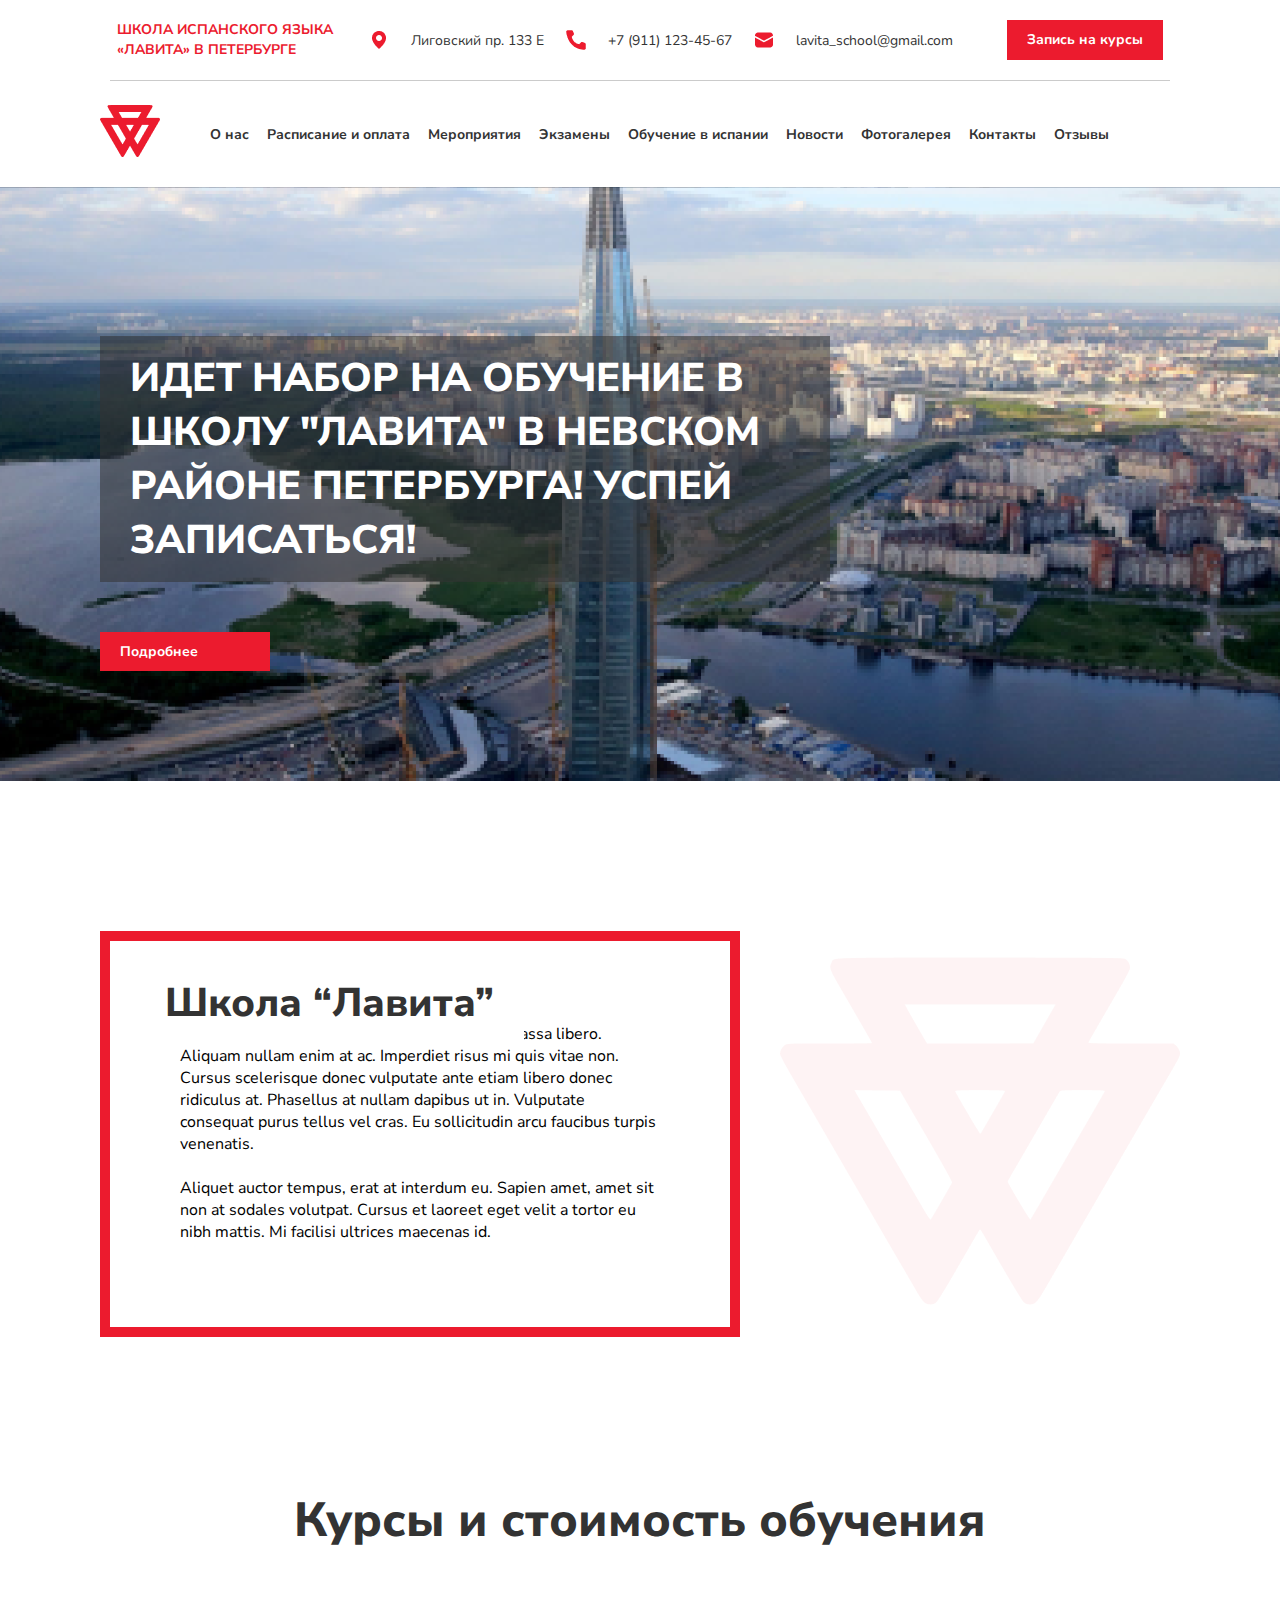
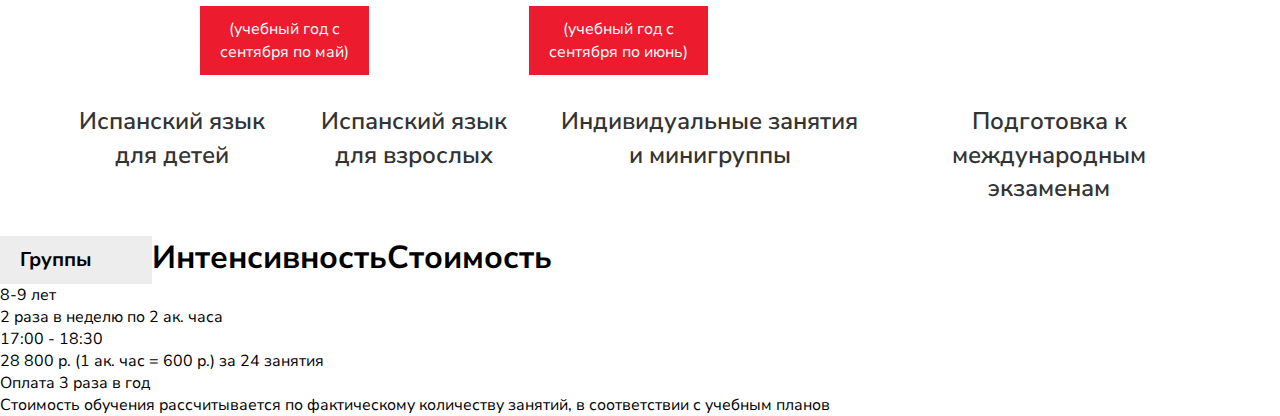
<file: index.html>
<!DOCTYPE html>
<html lang="en">
    <head>
        <meta charset="UTF-8">
        <meta name="viewport" content="width=device-width, initial-scale=1.0">
        <title>ЛАВИТА</title>
        <link rel="stylesheet" href="./index.css">
        <link rel="stylesheet" i>
    </head>
    <body>
        <nav>
            <div class="lavita_school">
                <div class="school">
                    <h1>ШКОЛА испанского ЯЗЫКА 
                        <br>
                        «ЛаВИта» в петербурге</h1>
                </div>
                <div class="contact_block">
                    <ul>
                        <img src="./img/ci_location.png" alt="">
                        <li><a href="#">Лиговский пр. 133 Е</a></li>
                        <img src="./img/carbon_phone-filled (1).png" alt="">
                        <li><a href="#">+7 (911) 123-45-67</a></li>
                        <img src="./img/fluent_mail-16-filled.png" alt="">
                        <li><a href="#">lavita_school@gmail.com</a></li>
                    </ul>
                </div>
                <div class="button_block">
                    <a href="#">Запись на курсы</a>
                </div>
            </div>
            <div class="line_block"></div>
            <div class="info_block">
                <div>
                    <img src="./img/Frame 42 (3).png" alt="logo">
                </div>
                <div class="info_two_block">
                    <ul>
                        <li><a href="#">О нас</a></li>
                        <li><a href="./index2.html">Расписание и оплата</a></li>
                        <li><a href="#">Мероприятия</a></li>
                        <li><a href="#">Экзамены</a></li>
                        <li><a href="#">Обучение в испании</a></li>
                        <li><a href="#">Новости</a></li>
                        <li><a href="#">Фотогалерея</a></li>
                        <li><a href="#">Контакты</a></li>
                        <li><a href="#">Отзывы</a></li>
                    </ul>
                </div>
            </div>
        </nav>
        <header>
            <div class="images">
                <div class="padding_block">
                    <div class="text_block">
                        <h1>ИДЕТ НАБОР НА ОБУЧЕНИЕ В ШКОЛУ "ЛАВИТА" В НЕВСКОМ РАЙОНЕ ПЕТЕРБУРГА! УСПЕЙ ЗАПИСАТЬСЯ!</h1>
                    </div>
                    <div class="a_block">
                        <a href="#">Подробнее</a>
                    </div>
                </div>
            </div>
        </header>
        <main>
            <div class="main_block">
                <div class="school_LAVITA">
                    <h1>Школа “Лавита”</h1>
                </div>
                <div class="p_text">
                    <br>Eleifend purus dictum nunc, aenean tincidunt massa libero. Aliquam nullam enim at ac. Imperdiet risus mi quis vitae non. Cursus scelerisque donec vulputate ante etiam libero donec ridiculus at. Phasellus at nullam dapibus ut in. Vulputate consequat purus tellus vel cras. Eu sollicitudin arcu faucibus turpis venenatis.
                    <br></br>
                    Aliquet auctor tempus, erat at interdum eu. Sapien amet, amet sit non at sodales volutpat. Cursus et laoreet eget velit a tortor eu nibh mattis. Mi facilisi ultrices maecenas id.</p>
                </div>
                <div>
                    <img src="./img/Group 9.png" alt="">
                </div>
            </div>
            <div class="title_block">
                <div class="text">
                    <h1>Курсы и стоимость обучения</h1>
                </div>
                <div class="div_block">
                    <div class="cub_block">
                        <p>(учебный год с 
                            <br>
                            сентября по май)</p>
                    </div>
                    <div class="cub_block">
                        <p>(учебный год с 
                            <br>
                            сентября по июнь)</p>
                    </div>
                </div>
                <div class="ul_block">
                    <ul>
                        <li><a href="#">Испанский язык для детей</a></li>
                        <li><a href="#">Испанский язык для взрослых</a></li>
                        <li><a href="#">Индивидуальные занятия и минигруппы</a></li>
                        <li><a href="#">Подготовка к международным экзаменам</a></li>
                    </ul>
                </div>
            </div>
            <div class="main3_block">
                <div class="df1_block">
                    <div class="df_block"><h1>Группы</h1></div>
                    <div class="df2_block"><h1>Интенсивность</h1></div>
                    <div class="df3_block"><h1>Стоимость</h1></div>
                </div>
                <div class="main_df_two_block">
                    <div class="df_two_block">
                        <div><p>8-9 лет</p></div>
                        <div class="form_block">
                            <p>2 раза в неделю по 2 ак. часа</p>
                            <p>17:00 - 18:30</p>
                        </div>
                        <div class="form_two_block">
                            <p>28 800 р.  (1 ак. час = 600 р.) за 24 занятия</p>
                            <p>Оплата 3 раза в год</p>
                            <p>Стоимость обучения рассчитывается по фактическому количеству занятий, в соответствии с учебным планов</p>
                        </div>
                        <div class="line"></div>
                    </div>
                </div>
            </div>
        </main>
    </body>
</html>
</file>
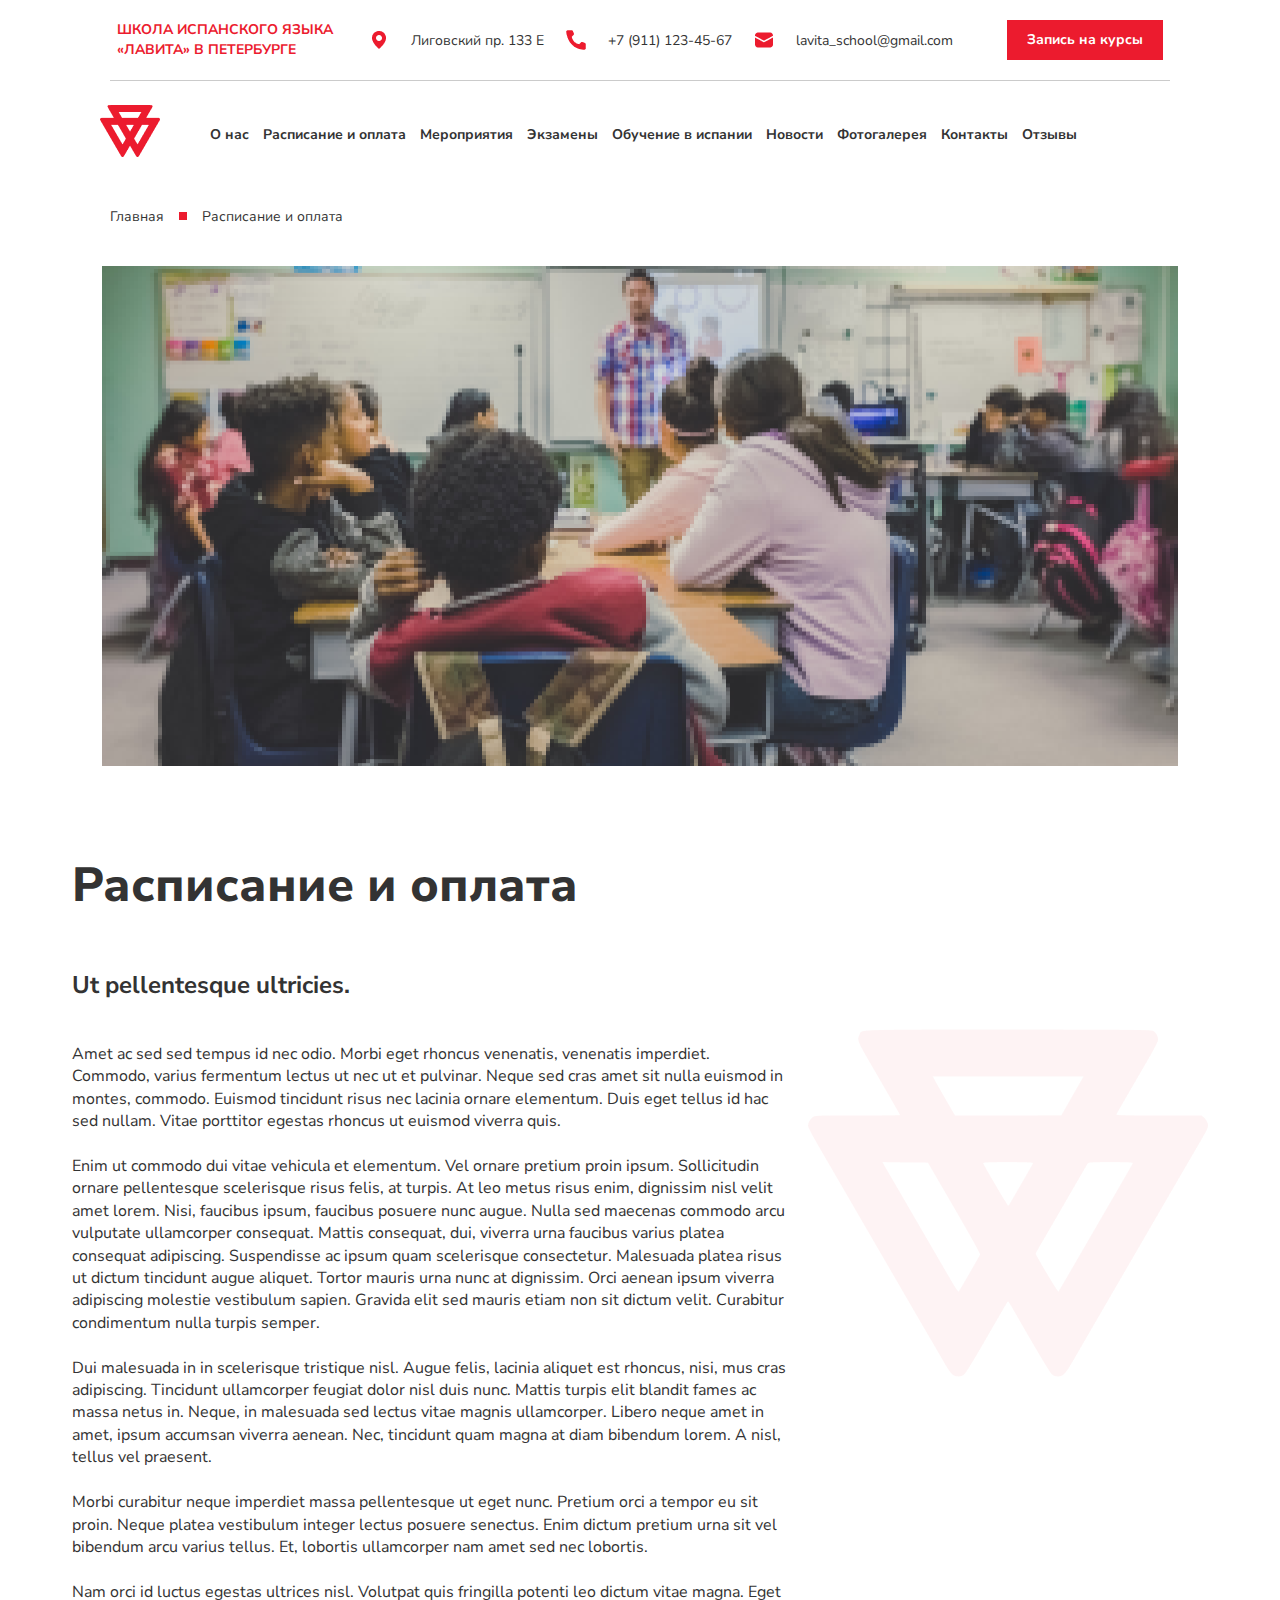
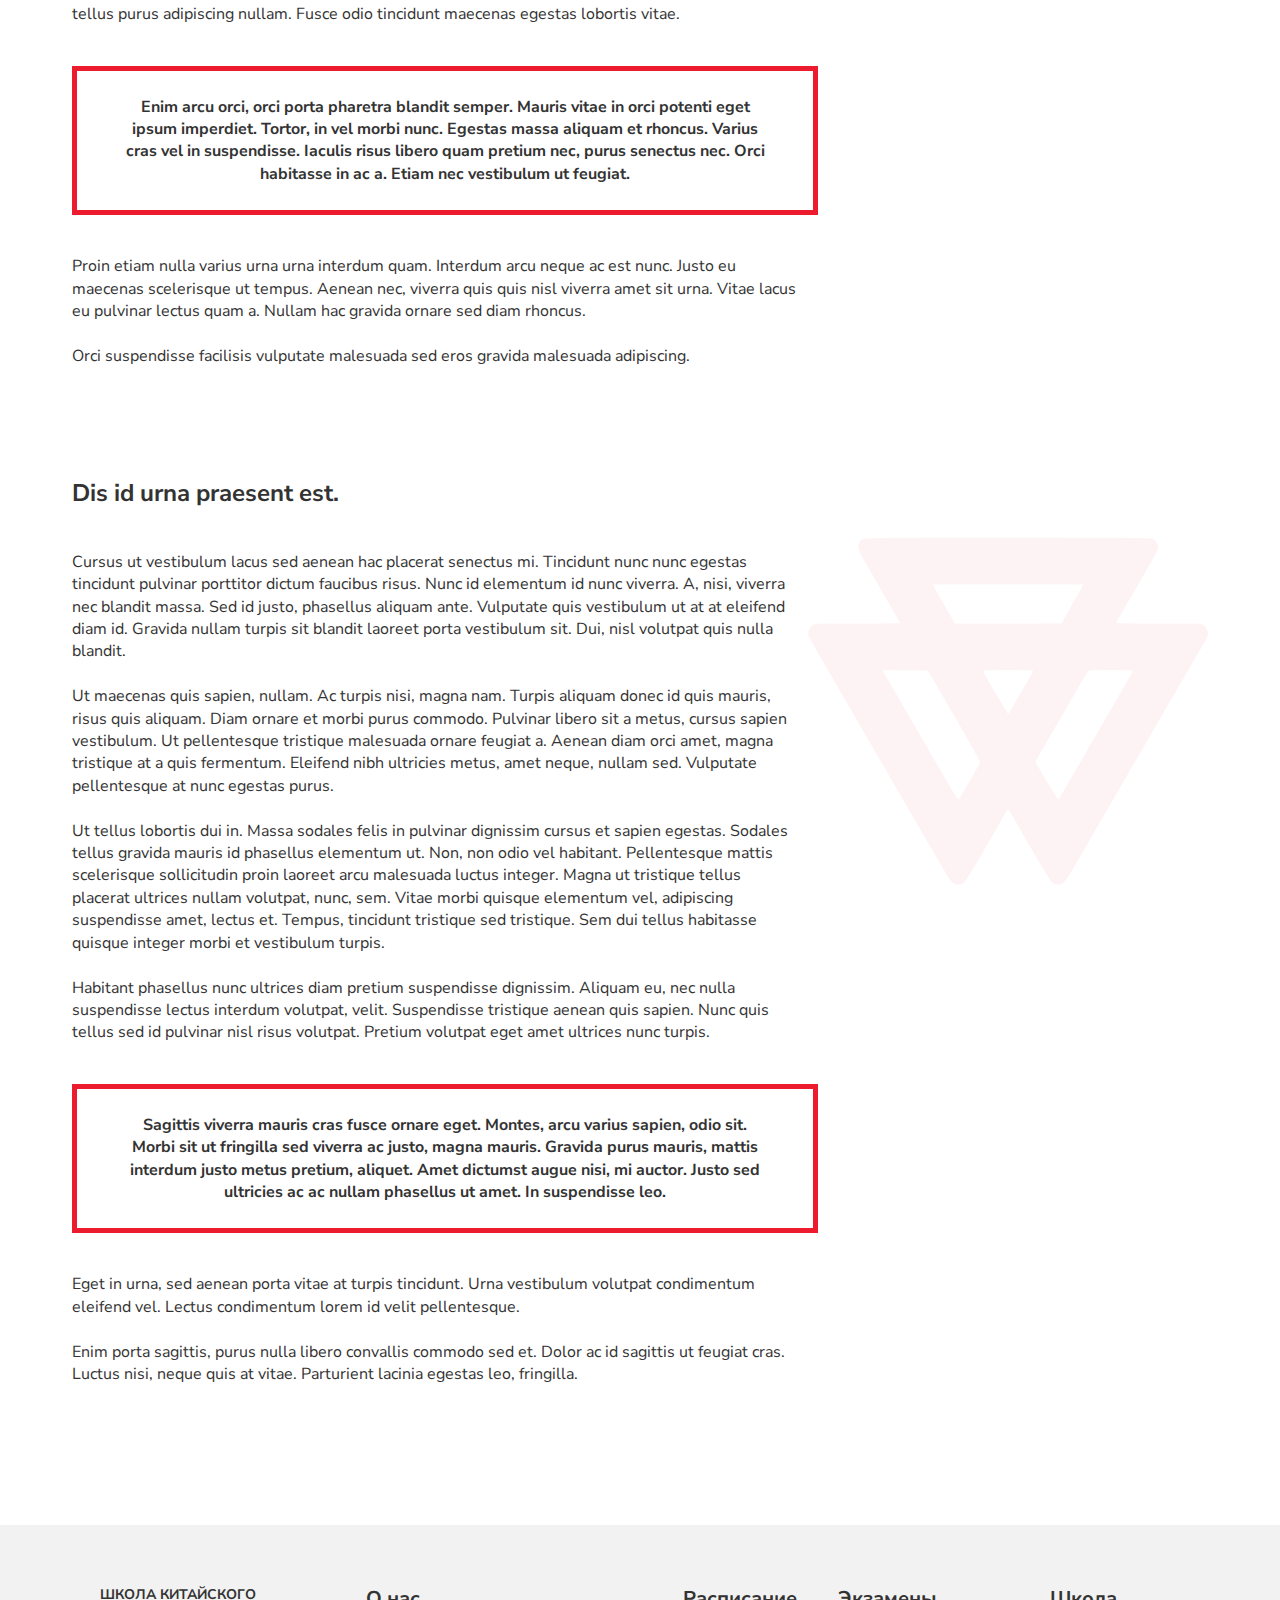
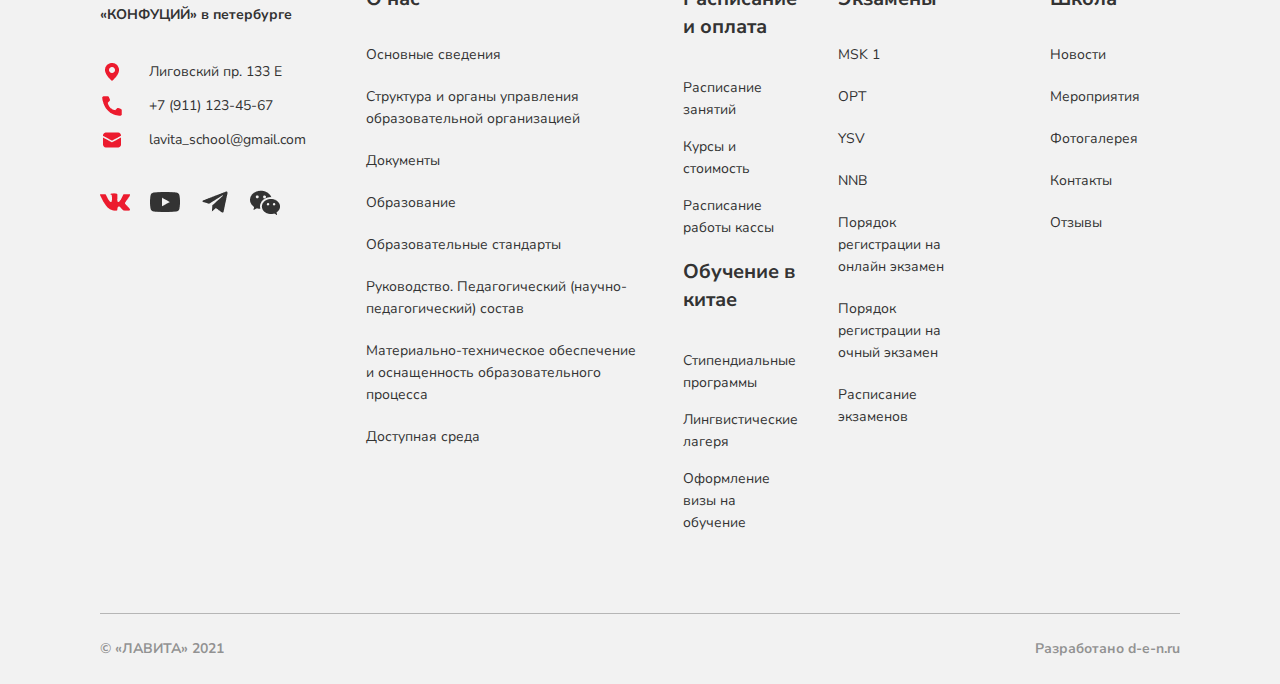
<file: index2.html>
<!DOCTYPE html>
<html lang="en">
    <head>
        <meta charset="UTF-8">
        <meta name="viewport" content="width=device-width, initial-scale=1.0">
        <title>Document</title>
        <link rel="stylesheet" href="./index2.css">
    </head>
    <body>
        <nav>
            <div class="lavita_school">
                <div class="school">
                    <h1>ШКОЛА испанского ЯЗЫКА 
                        <br>
                        «ЛаВИта» в петербурге</h1>
                </div>
                <div class="contact_block">
                    <ul>
                        <img src="./img/ci_location.png" alt="">
                        <li><a href="#">Лиговский пр. 133 Е</a></li>
                        <img src="./img/carbon_phone-filled (1).png" alt="">
                        <li><a href="#">+7 (911) 123-45-67</a></li>
                        <img src="./img/fluent_mail-16-filled.png" alt="">
                        <li><a href="#">lavita_school@gmail.com</a></li>
                    </ul>
                </div>
                <div class="button_block">
                    <a href="#">Запись на курсы</a>
                </div>
            </div>
            <div class="line_block"></div>
            <div class="info_block">
                <div>
                    <img src="./img/Frame 42 (3).png" alt="logo">
                </div>
                <div class="info_two_block">
                    <ul>
                        <li><a href="#">О нас</a></li>
                        <li><a href="./index2.html">Расписание и оплата</a></li>
                        <li><a href="#">Мероприятия</a></li>
                        <li><a href="#">Экзамены</a></li>
                        <li><a href="#">Обучение в испании</a></li>
                        <li><a href="#">Новости</a></li>
                        <li><a href="#">Фотогалерея</a></li>
                        <li><a href="#">Контакты</a></li>
                        <li><a href="#">Отзывы</a></li>
                    </ul>
                </div>
            </div>
            
            <div class="block">
                <a href="./index.html">Главная</a>
                <div class="line"></div>
                <a href="#">Расписание и оплата</a>
            </div>
        </nav>
        <header>
            <div class="Rectangle">
                <img src="./img1/Rectangle 54.png" alt="">
            </div>
        </header>
        <main>
            <div class="main_two_block">
                <div class="text_two_block">
                    <h1>Расписание и оплата</h1>
                    <h2>Ut pellentesque ultricies.</h2>
                </div>
                <div class="big_text">
                    <p>Amet ac sed sed tempus id nec odio. Morbi eget rhoncus venenatis, venenatis imperdiet. Commodo, varius fermentum lectus ut nec ut et pulvinar. Neque sed cras amet sit nulla euismod in montes, commodo. Euismod tincidunt risus nec lacinia ornare elementum. Duis eget tellus id hac sed nullam. Vitae porttitor egestas rhoncus ut euismod viverra quis.
                        <br></br>
                        Enim ut commodo dui vitae vehicula et elementum. Vel ornare pretium proin ipsum. Sollicitudin ornare pellentesque scelerisque risus felis, at turpis. At leo metus risus enim, dignissim nisl velit amet lorem. Nisi, faucibus ipsum, faucibus posuere nunc augue. Nulla sed maecenas commodo arcu vulputate ullamcorper consequat. Mattis consequat, dui, viverra urna faucibus varius platea consequat adipiscing. Suspendisse ac ipsum quam scelerisque consectetur. Malesuada platea risus ut dictum tincidunt augue aliquet. Tortor mauris urna nunc at dignissim. Orci aenean ipsum viverra adipiscing molestie vestibulum sapien. Gravida elit sed mauris etiam non sit dictum velit. Curabitur condimentum nulla turpis semper.
                        <br></br>
                        Dui malesuada in in scelerisque tristique nisl. Augue felis, lacinia aliquet est rhoncus, nisi, mus cras adipiscing. Tincidunt ullamcorper feugiat dolor nisl duis nunc. Mattis turpis elit blandit fames ac massa netus in. Neque, in malesuada sed lectus vitae magnis ullamcorper. Libero neque amet in amet, ipsum accumsan viverra aenean. Nec, tincidunt quam magna at diam bibendum lorem. A nisl, tellus vel praesent.
                        <br></br>
                        Morbi curabitur neque imperdiet massa pellentesque ut eget nunc. Pretium orci a tempor eu sit proin. Neque platea vestibulum integer lectus posuere senectus. Enim dictum pretium urna sit vel bibendum arcu varius tellus. Et, lobortis ullamcorper nam amet sed nec lobortis.
                        <br></br>
                        Nam orci id luctus egestas ultrices nisl. Volutpat quis fringilla potenti leo dictum vitae magna. Eget tellus purus adipiscing nullam. Fusce odio tincidunt maecenas egestas lobortis vitae. 
                    </p>
                    <img src="./img1/Group 10.png" alt="">
                </div>
                <div class="min_text">
                    <p>Enim arcu orci, orci porta pharetra blandit semper. Mauris vitae in orci potenti eget ipsum imperdiet. Tortor, in vel morbi nunc. Egestas massa aliquam et rhoncus. Varius cras vel in suspendisse. Iaculis risus libero quam pretium nec, purus senectus nec. Orci habitasse in ac a. Etiam nec vestibulum ut feugiat.</p>
                </div>
                <div class="min_two_text">
                    <p>Proin etiam nulla varius urna urna interdum quam. Interdum arcu neque ac est nunc. Justo eu maecenas scelerisque ut tempus. Aenean nec, viverra quis quis nisl viverra amet sit urna. Vitae lacus eu pulvinar lectus quam a. Nullam hac gravida ornare sed diam rhoncus. 
                        <br><br>
                        Orci suspendisse facilisis vulputate malesuada sed eros gravida malesuada adipiscing.</p>
                </div>
                <div class="text_two_block">
                    <h2>Dis id urna praesent est.</h2>
                </div>
                <div class="big_text">
                    <p>Cursus ut vestibulum lacus sed aenean hac placerat senectus mi. Tincidunt nunc nunc egestas tincidunt pulvinar porttitor dictum faucibus risus. Nunc id elementum id nunc viverra. A, nisi, viverra nec blandit massa. Sed id justo, phasellus aliquam ante. Vulputate quis vestibulum ut at at eleifend diam id. Gravida nullam turpis sit blandit laoreet porta vestibulum sit. Dui, nisl volutpat quis nulla blandit.
                        <br><br>
                        Ut maecenas quis sapien, nullam. Ac turpis nisi, magna nam. Turpis aliquam donec id quis mauris, risus quis aliquam. Diam ornare et morbi purus commodo. Pulvinar libero sit a metus, cursus sapien vestibulum. Ut pellentesque tristique malesuada ornare feugiat a. Aenean diam orci amet, magna tristique at a quis fermentum. Eleifend nibh ultricies metus, amet neque, nullam sed. Vulputate pellentesque at nunc egestas purus.
                        <br><br>
                        Ut tellus lobortis dui in. Massa sodales felis in pulvinar dignissim cursus et sapien egestas. Sodales tellus gravida mauris id phasellus elementum ut. Non, non odio vel habitant. Pellentesque mattis scelerisque sollicitudin proin laoreet arcu malesuada luctus integer. Magna ut tristique tellus placerat ultrices nullam volutpat, nunc, sem. Vitae morbi quisque elementum vel, adipiscing suspendisse amet, lectus et. Tempus, tincidunt tristique sed tristique. Sem dui tellus habitasse quisque integer morbi et vestibulum turpis.
                        <br><br>
                        Habitant phasellus nunc ultrices diam pretium suspendisse dignissim. Aliquam eu, nec nulla suspendisse lectus interdum volutpat, velit. Suspendisse tristique aenean quis sapien. Nunc quis tellus sed id pulvinar nisl risus volutpat. Pretium volutpat eget amet ultrices nunc turpis.
                    </p>
                    <img src="./img1/Group 10.png" alt="">
                </div>
                <div class="min_text">
                    <p>Sagittis viverra mauris cras fusce ornare eget. Montes, arcu varius sapien, odio sit. Morbi sit ut fringilla sed viverra ac justo, magna mauris. Gravida purus mauris, mattis interdum justo metus pretium, aliquet. Amet dictumst augue nisi, mi auctor. Justo sed ultricies ac ac nullam phasellus ut amet. In suspendisse leo.</p>
                </div>
                <div class="min_two_text">
                    <p>Eget in urna, sed aenean porta vitae at turpis tincidunt. Urna vestibulum volutpat condimentum eleifend vel. Lectus condimentum lorem id velit pellentesque. 
                        <br><br>
                        Enim porta sagittis, purus nulla libero convallis commodo sed et. Dolor ac id sagittis ut feugiat cras. Luctus nisi, neque quis at vitae. Parturient lacinia egestas leo, fringilla.
                    </p>
                </div>
            </div>
        </main>
        <footer>
            <div class="boss_block">
                <div class="one_block">
                    <h1>ШКОЛА КИТАЙСКОГО «КОНФУЦИЙ» в петербурге</h1>
                    <div class="top_block">
                        <div class="icon_block">
                            <img src="./img/ci_location.png" alt="icon">
                            <a href="#">Лиговский пр. 133 Е</a>
                        </div>
                        <div class="icon_block">
                            <img src="./img/carbon_phone-filled (1).png" alt="icon">
                            <a href="#">+7 (911) 123-45-67</a>
                        </div>
                        <div class="icon_block">
                            <img src="./img/fluent_mail-16-filled.png" alt="icon">
                            <a href="#">lavita_school@gmail.com</a>
                        </div>
                    </div>
                    <div class="logo_img_block">
                        <div><img src="./img1/entypo-social_vk.png" alt="vk"></div>
                        <div><img src="./img1/akar-icons_youtube-fill.png" alt="youtube"></div>
                        <div><img src="./img1/bxl_telegram.png" alt="telegram"></div>
                        <div><img src="./img1/bi_wechat.png" alt="wechat"></div>
                    </div>
                </div>
                <div class="two_block">
                    <h1>О нас</h1>
                    <ul>
                        <li><a href="#">Основные сведения</a>
                        <li><a href="#">Структура и органы управления образовательной организацией</a></li>
                        <li><a href="#">Документы</a></li>
                        <li><a href="#">Образование</a></li>
                        <li><a href="#">Образовательные стандарты</a></li>
                        <li><a href="#">Руководство. Педагогический (научно-педагогический) состав</a></li>
                        <li><a href="#">Материально-техническое обеспечение и оснащенность образовательного процесса</a></li>
                        <li><a href="#">Доступная среда</a></li></li>
                    </ul>
                </div>
                <div class="three_blcok">
                    <h1>Расписание и оплата</h1>
                    <ul>
                        <li><a href="#">Расписание занятий</a></li>
                        <li><a href="#">Курсы и стоимость</a></li>
                        <li><a href="#">Расписание работы кассы</a></li>
                    </ul>
                    <h1>Обучение в китае</h1>
                    <ul>
                        <li><a href="#">Стипендиальные программы</a></li>
                        <li><a href="#">Лингвистические лагеря</a></li>
                        <li><a href="#">Оформление визы на обучение</a></li>
                    </ul>
                </div>
                <div class="two_block">
                    <h1>Экзамены</h1>
                    <ul>
                        <li><a href="#">MSK 1</a></li>
                        <li><a href="#">OPT</a></li>
                        <li><a href="#">YSV</a></li>
                        <li><a href="#">NNB</a></li>
                        <li><a href="#">Порядок регистрации на онлайн экзамен</a></li>
                        <li><a href="#">Порядок регистрации на очный экзамен</a></li>
                        <li><a href="#">Расписание экзаменов</a></li>
                    </ul>
                </div>
                <div class="two_block">
                    <h1>Школа</h1>
                    <ul>
                        <li><a href="#">Новости</a></li>
                        <li><a href="#">Мероприятия</a></li>
                        <li><a href="#">Фотогалерея</a></li>
                        <li><a href="#">Контакты</a></li>
                        <li><a href="#">Отзывы</a></li>
                    </ul>
                </div>
            </div>
            <div class="line_two_block"></div>
            <div class="d-e-n_ru">
                <h1>© «ЛАВИТА» 2021</h1>
                <h2>Разработано d-e-n.ru</h2>
            </div>
        </footer>
    </body>
</html>
</file>
<file: index.css>
@import url('https://fonts.googleapis.com/css2?family=Fira+Sans:ital,wght@0,100;0,200;0,300;0,400;0,500;0,600;0,700;0,800;0,900;1,100;1,200;1,300;1,400;1,500;1,600;1,700;1,800;1,900&family=Montserrat:ital,wght@0,100..900;1,100..900&family=Nunito+Sans:ital,opsz,wght@0,6..12,200..1000;1,6..12,200..1000&family=Open+Sans:ital,wght@0,300..800;1,300..800&family=Platypi:wght@700&family=Poppins:ital,wght@0,100;0,200;0,300;0,400;0,500;0,600;0,700;0,800;0,900;1,100;1,200;1,300;1,400;1,500;1,600;1,700;1,800;1,900&family=Roboto:ital,wght@0,100;0,300;0,400;0,500;0,700;0,900;1,100;1,300;1,400;1,500;1,700;1,900&family=Rubik:ital,wght@0,667;1,667&family=Sigmar+One&display=swap');

* {
    padding: 0;
    margin: 0;
    font-family: "Nunito Sans", sans-serif;
}

ul,ol {
    list-style: none;
}

a {
    text-decoration: none;
}

.lavita_school {
    justify-content: space-around;
    display: flex;
    align-items: center;
    padding: 20px 100px;
}

.school  h1{
    font-size: 14px;
    font-weight: 700;
    line-height: 19.6px;
    color: #EC1B2E;
    text-transform: uppercase;
}

.contact_block ul {
    gap: 20px;
    display: flex;
    align-items: center;
}
.contact_block ul li a {
    font-size: 14px;
    font-weight: 400;
    line-height: 19.6px;
    color: #333333;
}

.button_block {
    margin-left: 20px;
    font-size: 14px;
    font-weight: 700;
    line-height: 19.6px;
    padding: 10px 20px;
    background: none;
    background-color: #EC1B2E;
    cursor: pointer;
}
.button_block a {
    color: white;
}

.line_block {
    margin: 0 110px;
    border-bottom: 1px solid #33333341;
}

/* info_block */

.info_block {
    padding: 20px 100px;
    display: flex;
    align-items: center;
    gap: 50px;
}

.info_two_block ul {
    gap: 18px;
    display: flex;
}
.info_two_block ul li a {
    font-size: 14px;
    font-weight: 700;
    color: #333333;
}

.info_two_block ul li a:hover {
    color: #EC1B2E;
}

/* header */

.images {
    background: url('./img/Rectangle\ 31.png') center/cover;
    width: 100%;
}

.padding_block {
    padding: 20px 0;
}

.text_block {
    margin: 129px 450px 50px 100px;
    padding: 15px 30px;
    background-color: #3333338f;
}
.text_block h1 {
    font-size: 40px;
    font-weight: 800;
    color: #fff;
}

.a_block {
    margin: 0 1010px 90px 100px;
    font-size: 14px;
    font-weight: 700;
    line-height: 19.6px;
    padding: 10px 20px;
    background: none;
    background-color: #EC1B2E;
    cursor: pointer;
}

.a_block a {
    color: #fff;
}

/* main */

.main_block {
    padding: 150px 100px ;
    gap: 40px;
    display: flex;
}

.school_LAVITA {
    position: absolute;
    left: 135px;
    top: 960px;
    padding: 10px 30px;
    background-color: #fff;
}
.school_LAVITA h1 {
    font-size: 40px;
    font-weight: 800;
    line-height: 67.2px;
    color: #333333;
}

.p_text {
    padding: 60px 70px;
    border: 10px solid #EC1B2E;
}
.p_text p {
    font-size: 18px;
    font-weight: 400;
    line-height: 25.2px;
    color: #333333;
}

/* title_block */

.title_block {
    text-align: center;
}

.text h1 {
    font-size: 48px;
    font-weight: 800;
    line-height: 67.2px;
    color: #333333;
    padding-bottom: 52px;
}

.div_block {
    padding-left: 200px;
    display: flex;
    gap: 160px;
}
.cub_block {
    padding: 12px 20px;
    background-color: #EC1B2E;
    gap: 50px;
}
.cub_block p {
    font-size: 16px;
    font-weight: 400;
    line-height: 22.4px;
    color: white;
}

.cub_two_block {
    padding: 12px 20px;
    background-color: #EC1B2E;
    gap: 50px;
}
.cub_two_block p {
    font-size: 16px;
    font-weight: 400;
    line-height: 22.4px;
    color: white;
}

.ul_block ul {
    display: flex;
    padding: 30px 70px;
    gap: 24px;  
}
.ul_block ul li a {
    font-size: 24px;
    font-weight: 600;
    line-height: 33.6px;
    color: #333333;
}

.ul_block ul li a:hover {
    color: #EC1B2E;
} 

/* main3_block */

.df1_block {
    display: flex;
}

.df_block {
    padding: 10px 60px 10px 20px;
    display: flex;
    background-color: #33333317;
}
.df_block h1 {
    font-size: 20px;
    font-weight: 700;
    line-height: 28px;
}
</file>
<file: index2.css>
@import url('https://fonts.googleapis.com/css2?family=Fira+Sans:ital,wght@0,100;0,200;0,300;0,400;0,500;0,600;0,700;0,800;0,900;1,100;1,200;1,300;1,400;1,500;1,600;1,700;1,800;1,900&family=Montserrat:ital,wght@0,100..900;1,100..900&family=Nunito+Sans:ital,opsz,wght@0,6..12,200..1000;1,6..12,200..1000&family=Open+Sans:ital,wght@0,300..800;1,300..800&family=Platypi:wght@700&family=Poppins:ital,wght@0,100;0,200;0,300;0,400;0,500;0,600;0,700;0,800;0,900;1,100;1,200;1,300;1,400;1,500;1,600;1,700;1,800;1,900&family=Roboto:ital,wght@0,100;0,300;0,400;0,500;0,700;0,900;1,100;1,300;1,400;1,500;1,700;1,900&family=Rubik:ital,wght@0,667;1,667&family=Sigmar+One&display=swap');

* {
    padding: 0;
    margin: 0;
    font-family: "Nunito Sans", sans-serif;
}

ul,ol {
    list-style: none;
}

a {
    text-decoration: none;
}

.lavita_school {
    justify-content: space-around;
    display: flex;
    align-items: center;
    padding: 20px 100px;
}

.school  h1{
    font-size: 14px;
    font-weight: 700;
    line-height: 19.6px;
    color: #EC1B2E;
    text-transform: uppercase;
}

.contact_block ul {
    gap: 20px;
    display: flex;
    align-items: center;
}
.contact_block ul li a {
    font-size: 14px;
    font-weight: 400;
    line-height: 19.6px;
    color: #333333;
}

.button_block {
    margin-left: 20px;
    font-size: 14px;
    font-weight: 700;
    line-height: 19.6px;
    padding: 10px 20px;
    background: none;
    background-color: #EC1B2E;
    cursor: pointer;
}
.button_block a {
    color: white;
}

.line_block {
    margin: 0 110px;
    border-bottom: 1px solid #33333341;
}

/* info_block */

.info_block {
    padding: 20px 100px;
    display: flex;
    align-items: center;
    gap: 50px;
}

.info_two_block ul {
    gap: 14px;
    display: flex;
}
.info_two_block ul li a {
    font-size: 14px;
    font-weight: 700;
    color: #333333;
}

.info_two_block ul li a:hover {
    color: #EC1B2E;
}

/* block */

.block {
    padding: 20px 110px;
    display: flex;
    align-items: center;
    gap: 15px;
}
.block a {
    font-size: 14px;
    font-weight: 400;
    line-height: 19.6px;
    color: #333333;
}

.line {
    width: 8px;
    height: 8px;
    background-color: #EC1B2E;
}

/* header */

.Rectangle {
    text-align: center;
    padding-top: 20px;
}

/* main_two_block */

.main_two_block {
    padding: 80px 72px;
}

.text_two_block h1 {
    font-size: 48px;
    font-weight: 800;
    line-height: 67.2px;
    color: #333333;
}
.text_two_block h2 {
    padding-top: 50px;
    font-size: 24px;
    font-weight: 700;
    line-height: 33.6px;
    color: #333333;
}

.big_text {
    display: flex;
    gap: 20px;
    align-items: start;
}
.big_text p {
    padding-top: 40px;
    font-size: 16px;
    font-weight: 400;
    line-height: 22.4px;
    color: #333333;
}

.min_text {
    margin: 40px 0;
    margin-right: 390px;
    border: 5px solid #EC1B2E;
    padding: 25px 45px;
}
.min_text p {
    text-align: center;
    font-size: 16px;
    font-weight: 700;
    line-height: 22.4px;
    color: #333333;
}

.min_two_text p {
    padding-right: 410px;
    padding-bottom: 60px;
    font-size: 16px;
    font-weight: 400;
    line-height: 22.4px;
    color: #333333;
}

/* footer */

footer {
    background-color: #33333310;
}

.boss_block {
    display: flex;
    padding: 60px 100px;
}

.one_block {
    padding-right: 20px;
}
.one_block h1 {
    font-size: 14px;
    font-weight: 700px;
    line-height: 19.6px;
    color: #333333;
}

.top_block {
    padding: 30px 0;
}

.icon_block {
    padding: 5px 0;
    display: flex;
    align-items: center;
    gap: 25px;
}
.icon_block a {
    font-size: 14px;
    font-weight: 400px;
    line-height: 19.6px;
    color: #333333;
}

.logo_img_block {
    display: flex;
    gap: 20px;
}

.two_block {
    padding: 0 40px;
}
.two_block h1 {
    font-size: 20px;
    font-weight: 700px;
    line-height: 28px;
    color: #333333;
}
.two_block ul {
    padding: 20px 0;
}
.two_block ul li {
    padding: 10px 0;
}
.two_block ul li a{
    font-size: 14px;
    font-weight: 400px;
    line-height: 19.6px;
    color: #333333;
}

.three_blcok {
    padding-right: 0 10px;
}
.three_blcok h1 {
    font-size: 20px;
    font-weight: 700px;
    line-height: 28px;
    color: #333333;
}
.three_blcok ul {
    padding: 20px 0;
}
.three_blcok ul li {
    padding-top: 15px;
}
.three_blcok ul li a {
    font-size: 14px;
    font-weight: 400px;
    line-height: 19.6px;
    color: #333333;
}

/* line_two_block */

.line_two_block {
    margin: 0 100px;
    border-bottom: 1px solid #33333350;
}

.d-e-n_ru {
    display: flex;
    justify-content: space-between;
    align-items: center;
    padding: 25px 100px;
}
.d-e-n_ru h1 {
    font-size: 14px;
    font-weight: 400px;
    line-height: 19.6px;
    color: #33333380;
}
.d-e-n_ru h2 {
    font-size: 14px;
    font-weight: 400px;
    line-height: 19.6px;
    color: #33333380;
}
</file>
